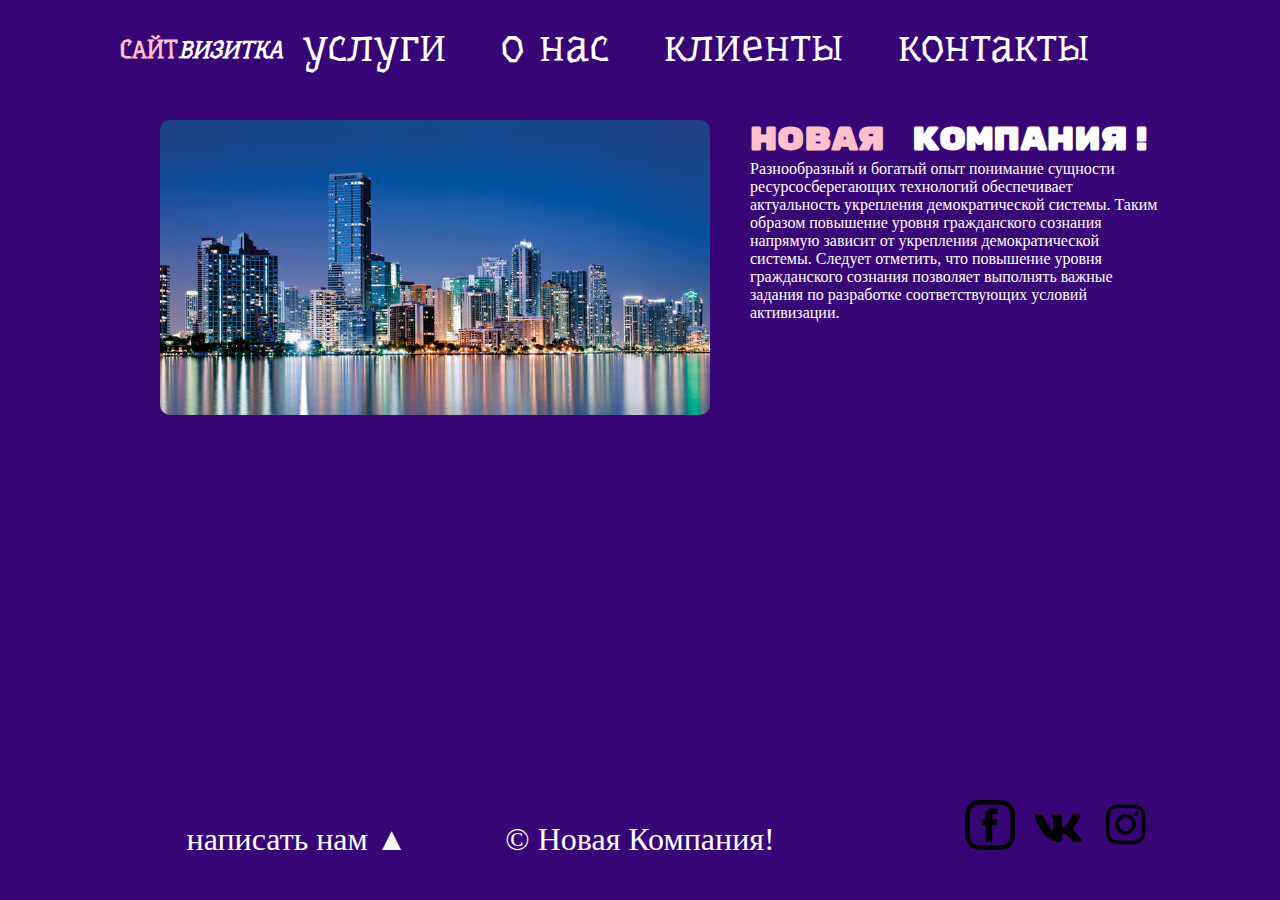
<file: index.html>
<!DOCTYPE html>
<html lang="ru">
<head>
    <link rel="stylesheet" href="css/style.css">
    <meta charset="UTF-8">
    <meta http-equiv="X-UA-Compatible" content="IE=edge">
    <meta name="viewport" content="width=device-width, initial-scale=1.0">
    <link href="https://fonts.googleapis.com/css2?family=Rubik+Mono+One&display=swap" rel="stylesheet">

    <link href="https://fonts.googleapis.com/css2?family=Underdog&display=swap" rel="stylesheet">
    <title>Document</title>
</head>
<body>
    <div id="wrapper">
        <header class="clearfix">
            <a href="index.html" id="logo"> <span class="pink">сайт</span><i>визитка</i></a>
            <nav id="mainnav">
                <ul>
                    <li><a href="uslugi.html">услуги</a></li>
                    <li><a href="onas.html">о нас</a></li>
                    <li><a href="clients.html">клиенты</a></li>
                    <li><a href="contacts.html">контакты</a></li>
                </ul>
            </nav>            
         </header>
         <main>
             <img src="img/1.jpg" alt="" class="main__img--float">
            <h1><span class="pink">Новая</span> компания!</h1>
            <p><p>Разнообразный и богатый опыт понимание сущности ресурсосберегающих технологий обеспечивает актуальность укрепления демократической системы. Таким образом повышение уровня гражданского сознания напрямую зависит от укрепления демократической системы. Следует отметить, что повышение уровня гражданского сознания позволяет выполнять важные задания по разработке соответствующих условий активизации.</p></p>
         </main>
    </div>
    <footer>
        <a class="WhitePower" href="form.html"><p class="footer__blok">написать нам &#9650;</p></a>
        <p class="footer__blok">&copy; Новая Компания! </p>
        <div class="footer__icons">
            <a target="_blank" href="https://www.facebook.com"><img src="img/facebook.png" alt="" class="footer__img"></a> 
            <a target="_blank" href="https://vk.com"><img src="img/wwwk.png" alt="" class="footer__img"></a> 
            <a target="_blank" href="https://instagram.com"><img src="img/insta.png" alt="" class="footer__img"></a>
        </div>
    </footer>
</body>
</html>
</file>
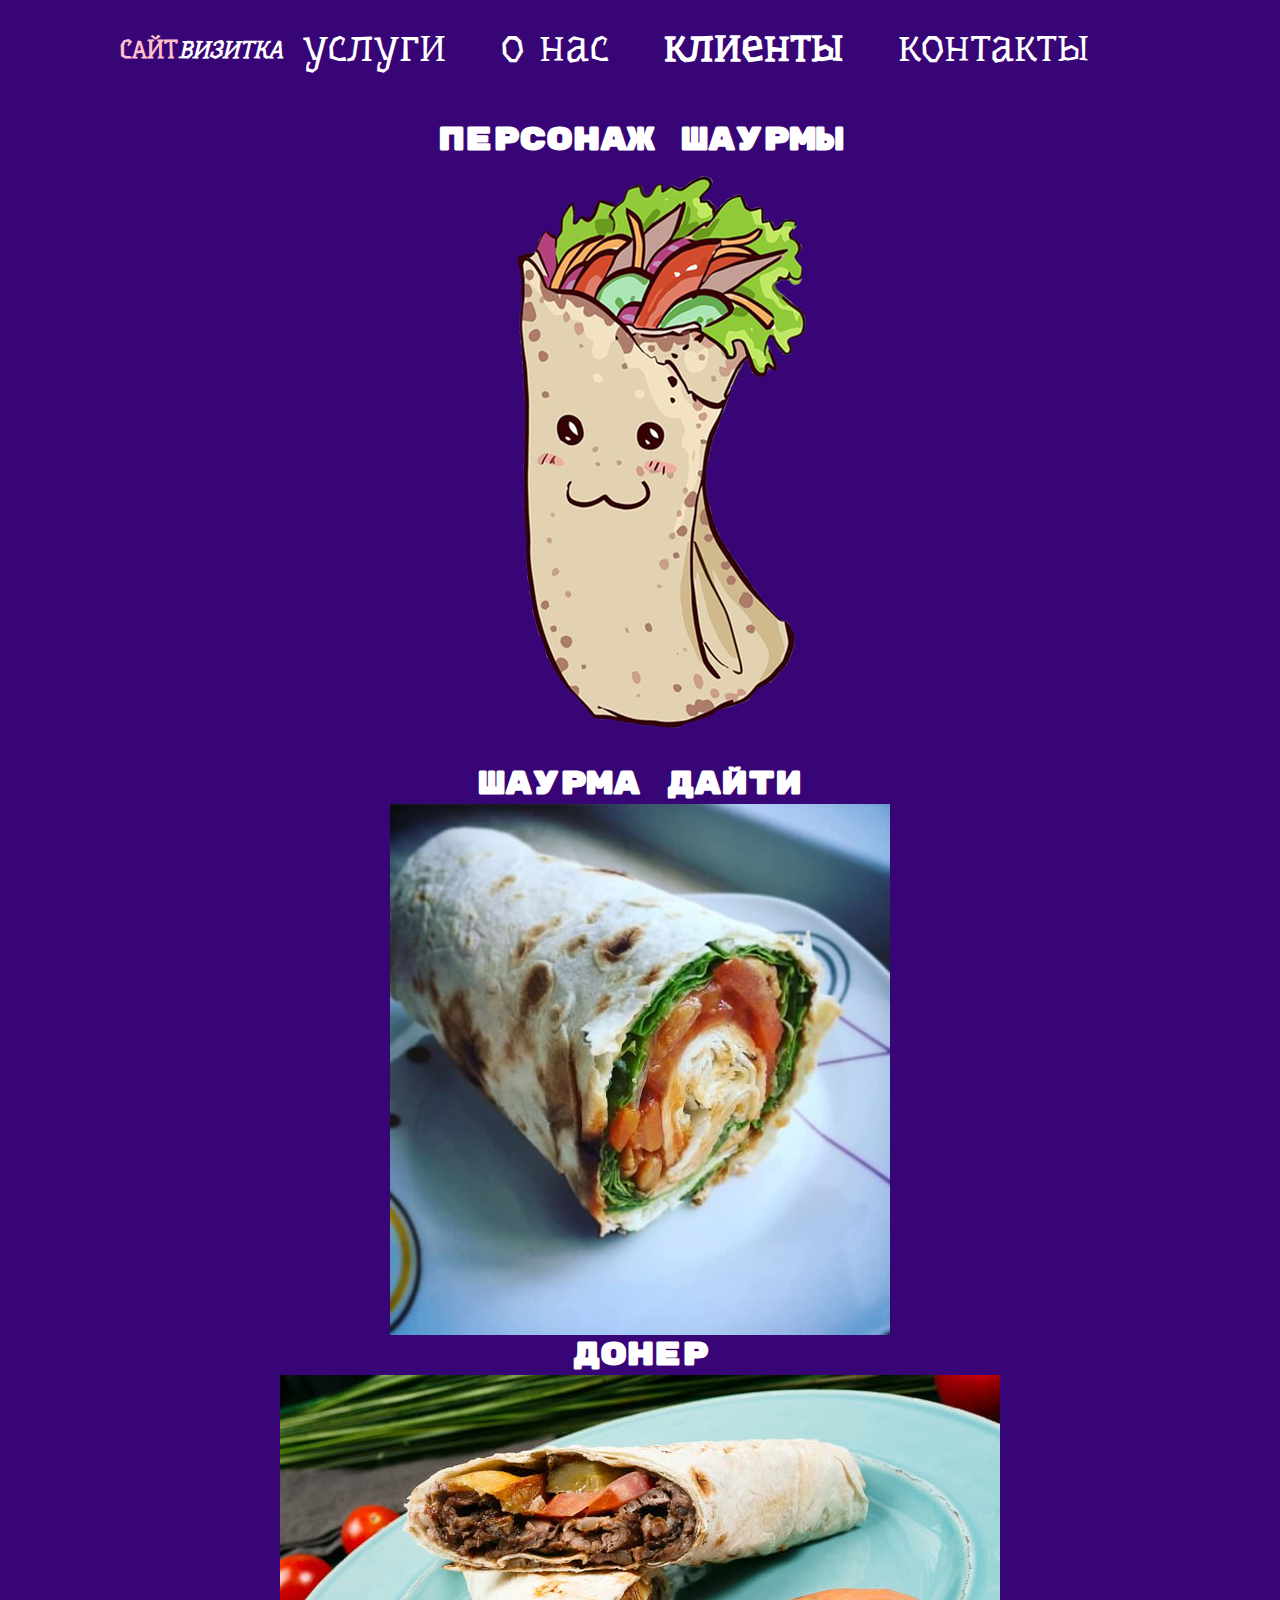
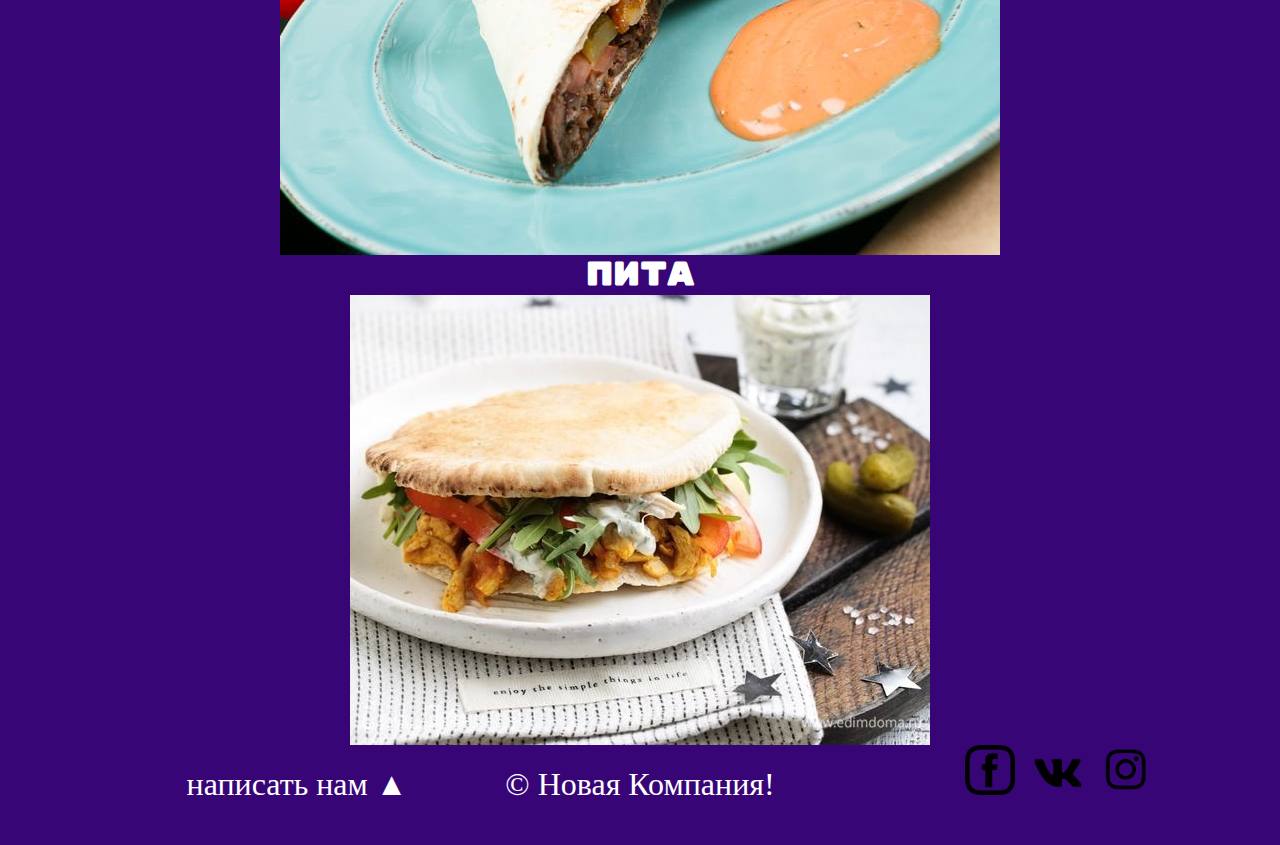
<file: clients.html>
<!DOCTYPE html>
<html lang="ru">
<head>
    <link rel="stylesheet" href="css/style.css">
    <meta charset="UTF-8">
    <link href="https://fonts.googleapis.com/css2?family=Rubik+Mono+One&display=swap" rel="stylesheet">

    <link href="https://fonts.googleapis.com/css2?family=Vollkorn&display=swap" rel="stylesheet">
    <link href="https://fonts.googleapis.com/css2?family=Underdog&display=swap" rel="stylesheet">
    <title>Document</title>
</head>
<body>
    <div id="wrapper">
        <header class="clearfix">
            <a href="index.html" id="logo"> <span class="pink">сайт</span><i>визитка</i></a>
            <nav id="mainnav">
                <ul>
                    <li><a href="uslugi.html">услуги</a></li>
                    <li><a href="onas.html">о нас</a></li>
                    <li class="active"><a href="clients.html">клиенты</a></li>
                    <li><a href="contacts.html">контакты</a></li>
                </ul>
            </nav>
         </header>
         <main>

            <h1 class="cat2"> Персонаж Шаурмы </p>
            <img src="img/shaurmanar.png" class="shar">
            <h1 class="cat2">Шаурма Дайти</h1>
            <img src="img/shaurmadiet.jpg" class="shar">
            <h1 class="cat2">Донер</h1>
            <img src="img/doner.jpg" class="shar">
            <h1 class="cat2">Пита </h1>
            <img src="img/pita.jpg" class="shar">
            
            
             
         </main>
    </div>
    <footer>
        <a class="WhitePower" href="form.html"><p class="footer__blok">написать нам &#9650;</p></a>
        <p class="footer__blok">&copy; Новая Компания! </p>
        <div class="footer__icons">
            <a target="_blank" href="https://www.facebook.com"><img src="img/facebook.png" alt="" class="footer__img"></a> 
            <a target="_blank" href="https://vk.com"><img src="img/wwwk.png" alt="" class="footer__img"></a> 
            <a target="_blank" href="https://instagram.com"><img src="img/insta.png" alt="" class="footer__img"></a>
        </div>
    </footer>
</body>
</html>
</file>
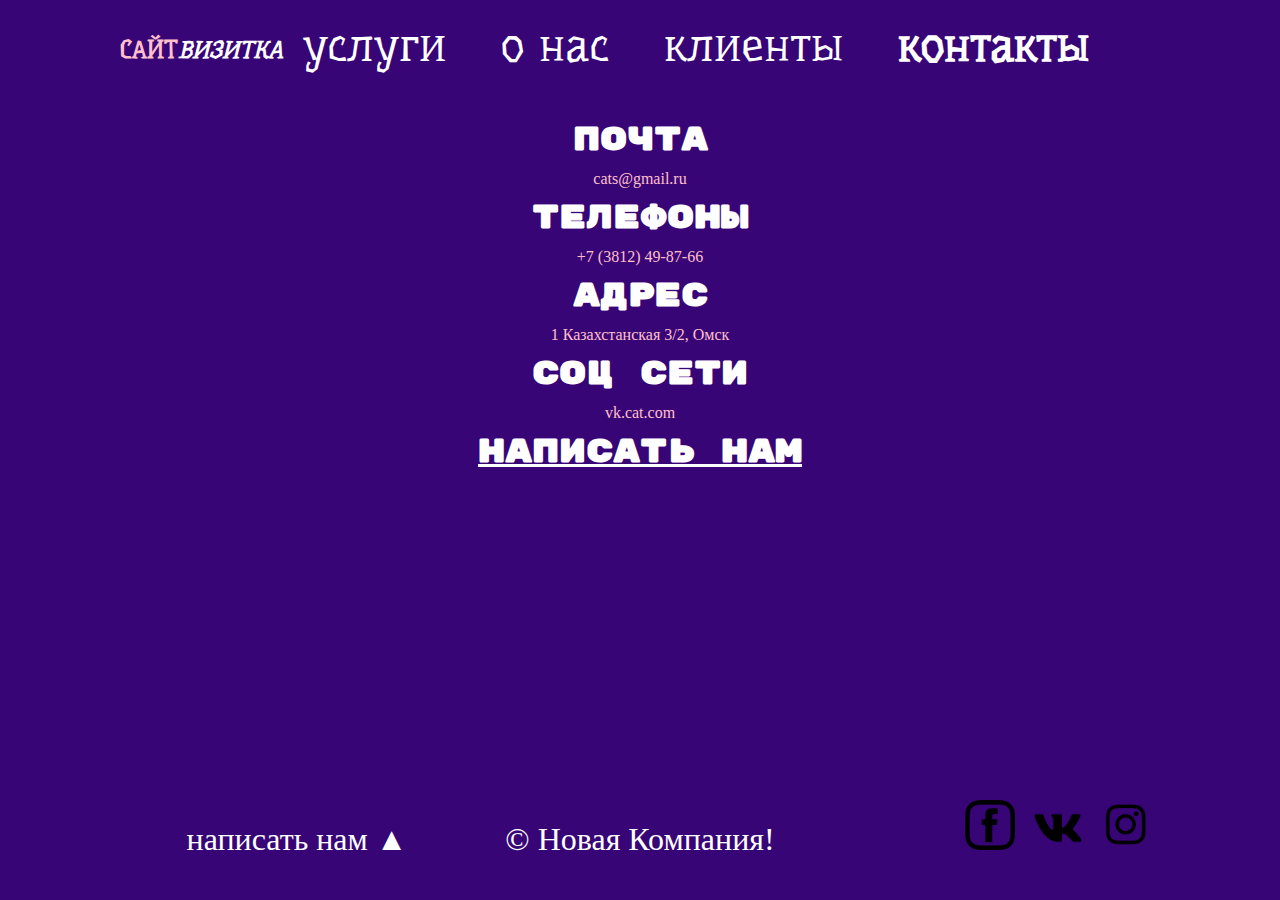
<file: contacts.html>
<!DOCTYPE html>
<html lang="ru">
<head>
    <link rel="stylesheet" href="css/style.css">
    <meta charset="UTF-8">
    <link href="https://fonts.googleapis.com/css2?family=Rubik+Mono+One&display=swap" rel="stylesheet">
    <link href="https://fonts.googleapis.com/css2?family=Underdog&display=swap" rel="stylesheet">   
    <title>Document</title>
</head>
<body>
    <div id="wrapper">
        <header class="clearfix">
            <a href="index.html" id="logo"> <span class="pink">сайт</span><i>визитка</i></a>
            <nav id="mainnav">
                <ul>
                    <li><a href="uslugi.html">услуги</a></li>
                    <li><a href="onas.html">о нас</a></li>
                    <li><a href="clients.html">клиенты</a></li>
                    <li class="active"><a href="contacts.html">контакты</a></li>
                </ul>
            </nav>            
         </header>
         <main>
            <h1 class="cat2">Почта</h1><span class="pink"></span>
            <p class="cat1"> <span class="pink">cats@gmail.ru</span> </p>
            <h1 class="cat2">Телефоны</h1>
            <p class="cat1">  <span class="pink">+7 (3812) 49-87-66</span></p>
            <h1 class="cat2">Адрес</h1>
            <p class="cat1"> <span class="pink">1 Казахстанская 3/2, Омск</span> </p>
            <h1 class="cat2">Соц сети</h1>
            <p class="cat1"> <span class="pink">vk.cat.com</span></p>
            <h1 class="cat2"><u>Написать нам</u></h1>
            
             
         </main>
    </div>
    <footer>
        <a class="WhitePower" href="form.html"><p class="footer__blok">написать нам &#9650;</p></a>
        <p class="footer__blok">&copy; Новая Компания! </p>
        <div class="footer__icons">
            <a target="_blank" href="https://www.facebook.com"><img src="img/facebook.png" alt="" class="footer__img"></a> 
            <a target="_blank" href="https://vk.com"><img src="img/wwwk.png" alt="" class="footer__img"></a> 
            <a target="_blank" href="https://instagram.com"><img src="img/insta.png" alt="" class="footer__img"></a>
        </div>
    </footer>
</body>
</html>
</file>
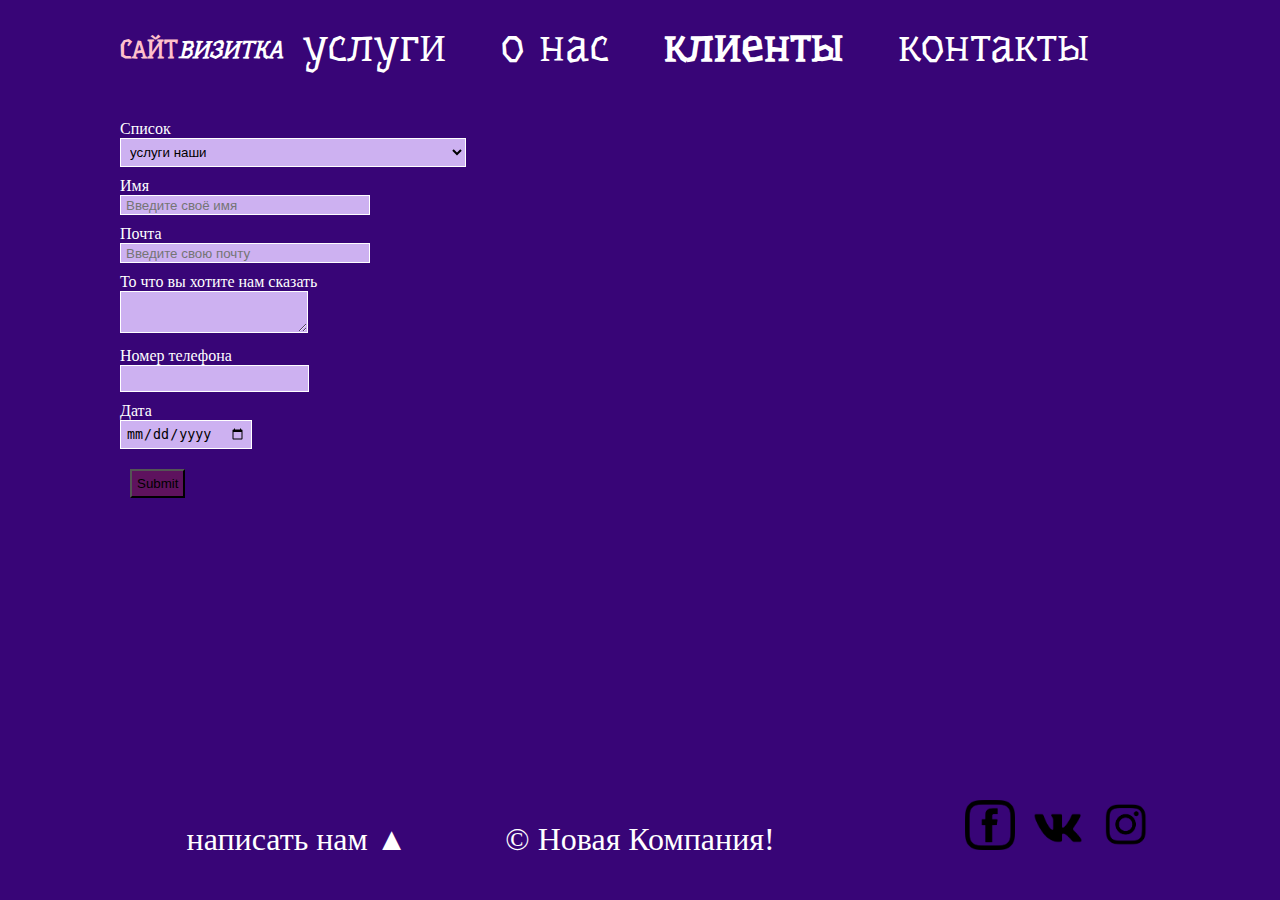
<file: form.html>
<!DOCTYPE html>
<html lang="en">
    <head>
        <link rel="stylesheet" href="css/style.css">
        <meta charset="UTF-8">
        <meta http-equiv="X-UA-Compatible" content="IE=edge">
        <meta name="viewport" content="width=device-width, initial-scale=1.0">
        <link href="https://fonts.googleapis.com/css2?family=Rubik+Mono+One&display=swap" rel="stylesheet">
    
        <link href="https://fonts.googleapis.com/css2?family=Underdog&display=swap" rel="stylesheet">
        <title>Document</title>
    </head>
    <body>
        <div id="wrapper">
            <header class="clearfix">
                <a href="index.html" id="logo"> <span class="pink">сайт</span><i>визитка</i></a>
                <nav id="mainnav">
                    <ul>
                        <li><a href="uslugi.html">услуги</a></li>
                        <li><a href="onas.html">о нас</a></li>
                        <li class="active"><a href="clients.html">клиенты</a></li>
                        <li><a href="contacts.html">контакты</a></li>
                    </ul>
                </nav>
             </header>
             <main>
                 <form id="contact-form" action="">
                     <div class="form__item">
                         <label for="topic">Cписок</label><br>
                         <select required name="topic" id="topic" class="form__item2">
                            <option value="1">услуги наши</option>
                            <option value="2">вы увидили странную тень и хотите нам расказать</option>
                            <option value="3">вам что то не понравилось?</option>
                            <option value="4">другое</option>
                         </select>                       
                     </div>
                    <div class="form__item">
                        <label for="name11">Имя</label><br>
                        <input required placeholder="Введите своё имя" name="name11"id="name11"type="text">
                    </div>
                    <div class="form__item">
                        <label for="name1">Почта</label><br>
                        <input required placeholder="Введите свою почту"  name="name" id="name1"type="email">
                    </div>
                    <div class="form__item">
                        <label for="name">То что вы хотите нам сказать</label><br>
                        <textarea id="name" class="text" placeholder="Пишите тут"> </textarea >
                    </div>
                    <div class="form__item">
                        <label for="tel1"></label>Номер телефона<br>
                        <input required id="tel1" type="tel">
                    </div>
                    <div class="form__item"  >
                        <label for="d1"></label>Дата<br>
                        <input class="data2" required id="d1" type="date">
                    </div>
                    <div class="form__item">
                        <input type="submit"> 
                    </div>
                 </form>
             </main>
        </div>
        <footer>
            <p class="footer__blok">написать нам &#9650;</p>
            <p class="footer__blok">&copy; Новая Компания! </p>
            <div class="footer__icons">
                <a target="_blank" href="https://www.facebook.com"><img src="img/facebook.png" alt="" class="footer__img"></a> 
                <a target="_blank" href="https://vk.com"><img src="img/wwwk.png" alt="" class="footer__img"></a> 
                <a target="_blank" href="https://instagram.com"><img src="img/insta.png" alt="" class="footer__img"></a>
            </div>
        </footer>
    </body>
    </html>
</file>
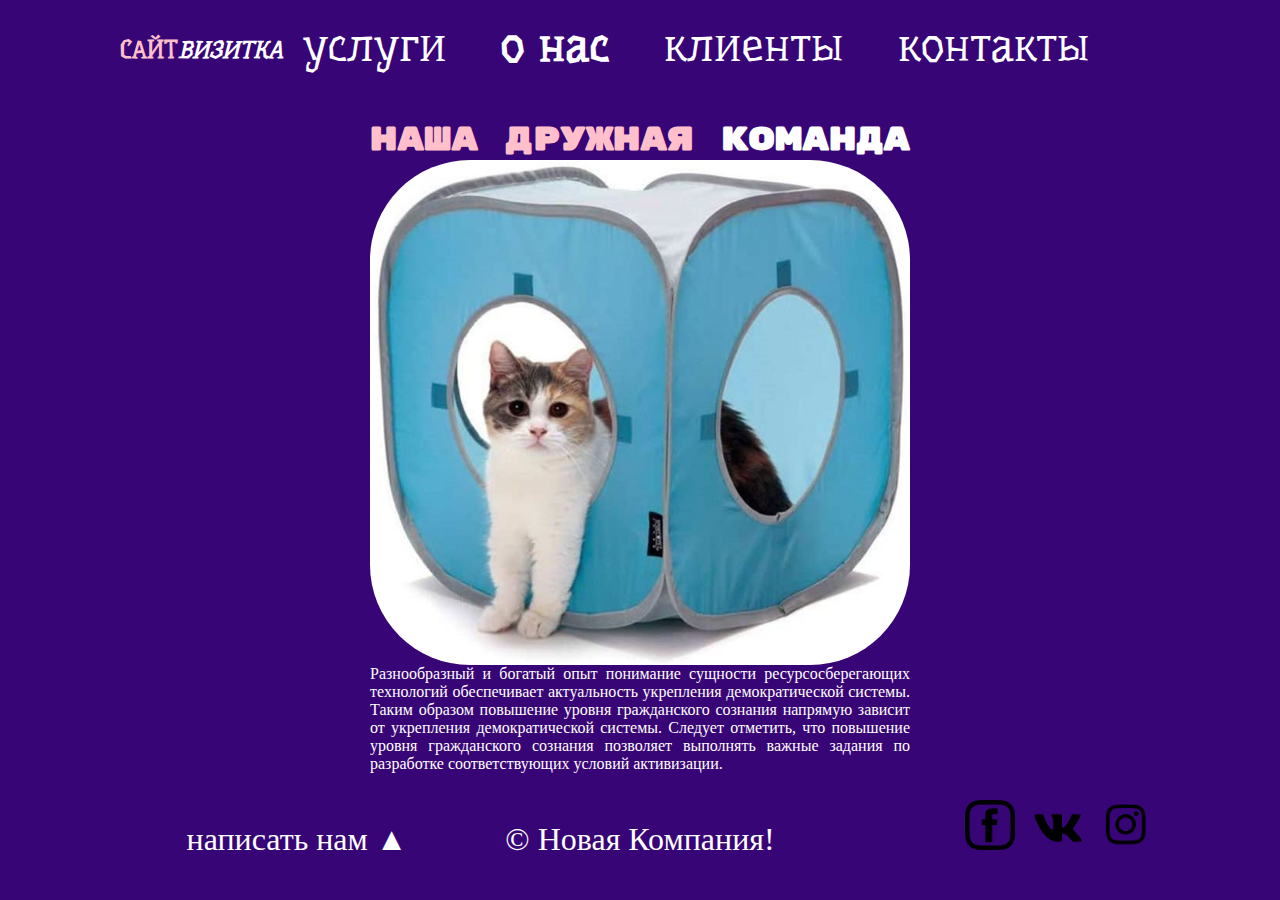
<file: onas.html>
<!DOCTYPE html>
<html lang="ru">
<head>
    <link rel="stylesheet" href="css/style.css">
    <meta charset="UTF-8">
    <link href="https://fonts.googleapis.com/css2?family=Rubik+Mono+One&display=swap" rel="stylesheet">
    <link href="https://fonts.googleapis.com/css2?family=Underdog&display=swap" rel="stylesheet">
    <title>Document</title>
</head>
<body>
    <div id="wrapper">
        <header class="clearfix">
            <a href="index.html" id="logo"> <span class="pink">сайт</span><i>визитка</i></a>
            <nav id="mainnav">
                <ul>
                    <li><a href="uslugi.html">услуги</a></li>
                    <li class="active"><a href="onas.html">о нас</a></li>
                    <li><a href="clients.html">клиенты</a></li>
                    <li><a href="contacts.html">контакты</a></li>
                </ul>
            </nav>
         </header>
         <main>
            <h1 class="ocats"><span class="pink">Наша Дружная</span> Команда</h1>
             <img src="img/catcube.jpg" alt="" class="catcube1">
            <p class="cube">Разнообразный и богатый опыт понимание сущности ресурсосберегающих технологий обеспечивает актуальность укрепления демократической системы. Таким образом повышение уровня гражданского сознания напрямую зависит от укрепления демократической системы. Следует отметить, что повышение уровня гражданского сознания позволяет выполнять важные задания по разработке соответствующих условий активизации.</p>
         </main>
    </div>
    <footer>
        <a class="WhitePower" href="form.html"><p class="footer__blok">написать нам &#9650;</p></a>
        <p class="footer__blok">&copy; Новая Компания! </p>
        <div class="footer__icons">
            <a target="_blank" href="https://www.facebook.com"><img src="img/facebook.png" alt="" class="footer__img"></a> 
            <a target="_blank" href="https://vk.com"><img src="img/wwwk.png" alt="" class="footer__img"></a> 
            <a target="_blank" href="https://instagram.com"><img src="img/insta.png" alt="" class="footer__img"></a>
        </div>
    </footer>
</body>
</html>
</file>
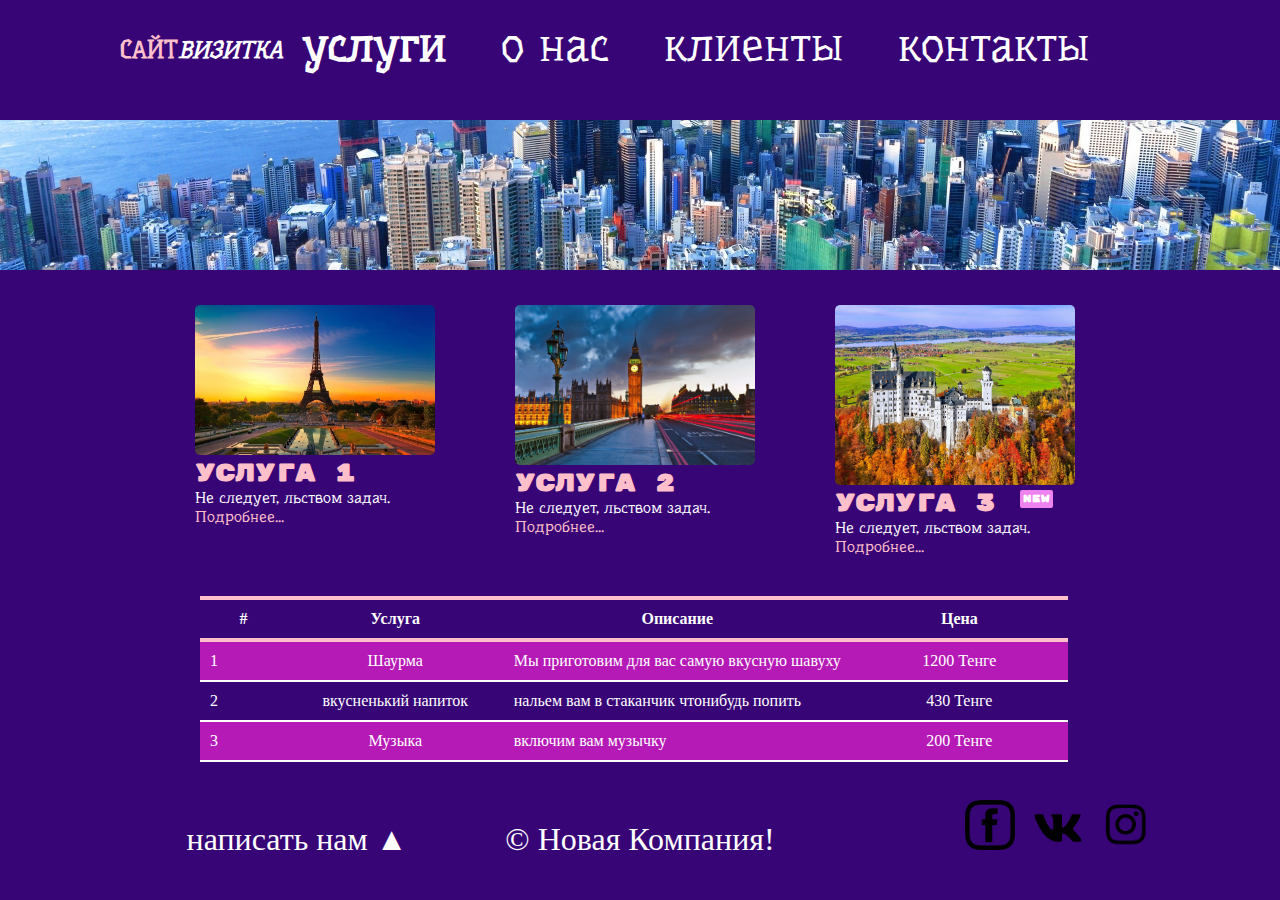
<file: uslugi.html>
<!DOCTYPE html>
<html lang="ru">
<head>
    <link rel="stylesheet" href="css/style.css">
    <meta charset="UTF-8">
    <link href="https://fonts.googleapis.com/css2?family=Rubik+Mono+One&display=swap" rel="stylesheet">

    <link href="https://fonts.googleapis.com/css2?family=Underdog&display=swap" rel="stylesheet">
    <title>Document</title>
</head>
<body>
    <div id="wrapper">
        <header class="clearfix">
            <a href="index.html" id="logo"> <span class="pink">сайт</span><i>визитка</i></a>
            <nav id="mainnav">
                <ul>
                    <li class="active"><a href="uslugi.html">услуги</a></li>
                    <li><a href="onas.html">о нас</a></li>
                    <li><a href="clients.html">клиенты</a></li>
                    <li><a href="contacts.html">контакты</a></li>
                </ul>
            </nav>
         </header>
         <div id="panorama">
         </div>
         <main>
             <section class="services" class ="clearfix">
                 <article class="services__item">
                     <img src="content/3.jpg" class="services__img" alt="">
                     <h2>
                        <span class="pink">Услуга 1</span>
                     </h2>
                     <p1>Не следует, льством задач.</p1>
                     <a href=""> <p> Подробнее...</p></a>
                 </article>

                 <article class="services__item">
                    <img src="content/4.jpg" class="services__img" alt="">
                    <h2>
                        <span class="pink">Услуга 2</span>
                    </h2>
                    <p1>Не следует, льством задач.</p1>
                    <a href=""> <p> Подробнее...</p></a>
                </article>

                <article class="services__item">
                    <img src="content/5.jpg" class="services__img" alt="">
                    <h2 class="new">
                        <span class="pink">Услуга 3</span>
                    </h2>
                    <p1>Не следует, льством задач.</p1>
                    <a href=""> <p> Подробнее...</p></a>
                </article>
             </section>
                <h1 class = "h1—invisible">
                 Услуги компании
                </h1>
                <section>
                    <table class="price">
                        <thead class="caption">
                            <tr>
                                <th>#</th>
                                <th>Услуга</th>
                                <th>Описание</th>
                                <th>Цена</th> 
                            </tr>                                
                        </thead>
                        <tbody>
                            <tr>
                                <td>1</td>
                                <td>Шаурма</td>
                                <td>Мы приготовим для вас самую вкусную шавуху</td>
                                <td>1200 Тенге</td>
                            </tr>
                            <tr>
                                <td>2</td>
                                <td>вкусненький напиток</td>
                                <td>нальем вам в стаканчик чтонибудь попить</td>
                                <td>430 Тенге</td>
                            </tr>
                            <tr>
                                <td>3</td>
                                <td>Музыка</td>
                                <td>включим вам музычку</td>
                                <td>200 Тенге</td>
                            </tr>
                        </tbody>
                    </table>
                </section>
               
         </main>
    </div>
    <footer>
        <a class="WhitePower" href="form.html"><p class="footer__blok">написать нам &#9650;</p></a>
        <p class="footer__blok">&copy; Новая Компания! </p>
        <div class="footer__icons">
            <a target="_blank" href="https://www.facebook.com"><img src="img/facebook.png" alt="" class="footer__img"></a> 
            <a target="_blank" href="https://vk.com"><img src="img/wwwk.png" alt="" class="footer__img"></a> 
            <a target="_blank" href="https://instagram.com"><img src="img/insta.png" alt="" class="footer__img"></a>
        </div>
    </footer>
</body>
</html>
</file>
<file: css/style.css>
*{
    margin: 0;
    padding: 0;
    box-sizing: border-box;
}
html,body {
    background-color: #380577;
    color: white;
  height: 100%;
}
header, main, footer {
   
}
#wrapper{
    min-height: 100%;
    height: auto !important;
    height: 100%;
     width: 100%;
}
header{
    margin:0 auto;
    width: 1040px;
    height:120px; 
    font-size: 47px;
    font-family: 'Underdog', cursive, 'Times New Roman';
}
main{
    margin:0 auto;
    width: 1040px;
    padding-bottom: 100px;
}
footer{  
    margin:0 auto; 
    width: 1040px;
    margin: -100px auto 0;
    position: relative;
    font-size: xx-large;
    height: 100px;
    text-align: center;
}
.main__img--float{
width: 550px;
margin: 0px 40px;
float:left;
border-radius: 10px;
}

#panorama {
    width: 100%;
    height: 150px;
    background: url(../img/2.jpg) no-repeat center 70%;
    background-size: cover; /*масштабирование фона*/
}
.services__img{
width: 240px;
border-radius: 5px;
}
.services__item{
    margin: 0px 40px;
    width: 240px;
    float:left;
    font-family: 'Underdog', cursive; 
}
.services{
    padding: 35px;
    border: 5px;
}

.clearfix::after {
    content: "";
    display: table;
    clear: both;
  }
  
  .h1—invisible{
    visibility: hidden;
  }

  .catcube1{
      width: 540px;
      display: block;
      margin-right: auto;
      margin-left: auto;
      border-radius: 100px;
  }

  .cube{
      text-align: justify;
      margin: auto;
      width: 540px;

  }

.ocats{
    text-align: center;
    
}

.cat2{
    text-align: center;
    
}

.cat1{
    text-align: center;
    padding: 10px;
    color: rgb(104, 250, 91);
}

.shar{
    display: block;
    margin-left: auto;
    margin-right: auto;
}

#logo{
    text-transform: uppercase;
    text-decoration: none;
    color:#fff;
    font-weight: bold;
    line-height: 100px;
    font-size: 24px;
    float: left;
}
.pink{
    color: pink;
}

.footer__blok{
    display: inline-block;
    width: 335px;
}

.footer__icons{
    display: inline-block;
    width: 335px;
    text-align: right;
}

.footer__img{
    width: 50px;
    margin-left: 10px;
}

#mainnav ul{
    list-style: none;
    margin: 0;
    padding-left: 0;
}

#mainnav li{
    display: inline;
    line-height: 91px;
    margin: 20px;
}

#mainnav a{
    text-decoration: none;
    color: white;
}

#mainnav a:hover{
    text-decoration: underline;
}

#mainnav li.active a{
    font-weight: bold;
}

h1, h2, h3, h4{
    font-family: 'Rubik Mono One', sans-serif;
}

.footer__blok:nth-child(2){
    text-align: center;
}

#services__item a:hover{
    font-size: 100px;
}

.services a{
    color: pink;
    text-decoration: none;
}

.services p:hover{
    text-decoration: underline;
}

.new::after{
    content: "new";
    font-size: 10px;
    vertical-align: super;
    background-color: violet;
    border-radius: 2px;
    padding: 3px;
    margin-left: 5px;
}
 table {
     margin-left: 80px;
     margin-bottom: 10px;
     border-collapse: collapse;
 }

 td, th {
     
     border-collapse: collapse;
     padding: 10px;
 }

 .price th:first-child {
     width: 10%;
     text-align: center;
 }

 .price th:nth-child(2), .price th:last-child {
     width: 25%;
     text-align: center;
 }

 .price td:nth-child(2), .price td:last-child {
    width: 25%;
    text-align: center;
}

tbody tr:nth-child(1), tbody tr:nth-child(3){
    background-color: rgb(182, 26, 182);
    border-top: 2px solid white;
    border-bottom: 2px solid white;
}

tbody tr:nth-child(2){
    background-color: #380577;
    
}
/*
thead tr:nth-child(1) {
    border-top: 4px solid pink;
    border-bottom: 4px solid pink;
}
*/

.WhitePower {
    color: white;
}

.caption{
    border-top: 4px solid pink;
    border-bottom: 4px solid pink;
}

.form__uwant{
    height: 200px;
    width: 340px;
}

#contact-form input[type="text"] {
    height: 20px;
    width: 250px;
    padding: 5px;
    margin-bottom: 10px;
    border: white  solid 1px;
    background-color: #cdb1f1;
}

#contact-form input[type="submit"] {
    background-color: rgb(94, 18, 94);
    margin: 10px;
    padding: 5px;

}

#contact-form input[type="submit"]:hover {
    background-color: rgb(199, 79, 199);
    margin: 10px;
    padding: 5px;
}

#contact-form input[type="tel"]{
    padding: 5px;
    margin-bottom: 10px;
    border: white  solid 1px;
    background-color: #cdb1f1;
}

#contact-form input[type="data"]{
    padding: 5px;
    margin-bottom: 10px;
    border: white  solid 1px;
    background-color: #cdb1f1;
}

.data2{
    padding: 5px;
    margin-bottom: 10px;
    border: white  solid 1px;
    background-color: #cdb1f1;
    
}

.text{
    padding: 5px;
    margin-bottom: 10px;
    border: white  solid 1px;
    background-color: #cdb1f1;
}

.form__item2{
    padding: 5px;
    margin-bottom: 10px;
    border: white  solid 1px;
    background-color: #cdb1f1;
}
#contact-form input[type="email"] {
    height: 20px;
    width: 250px;
    padding: 5px;
    margin-bottom: 10px;
    border: white  solid 1px;
    background-color: #cdb1f1;
}
</file>
